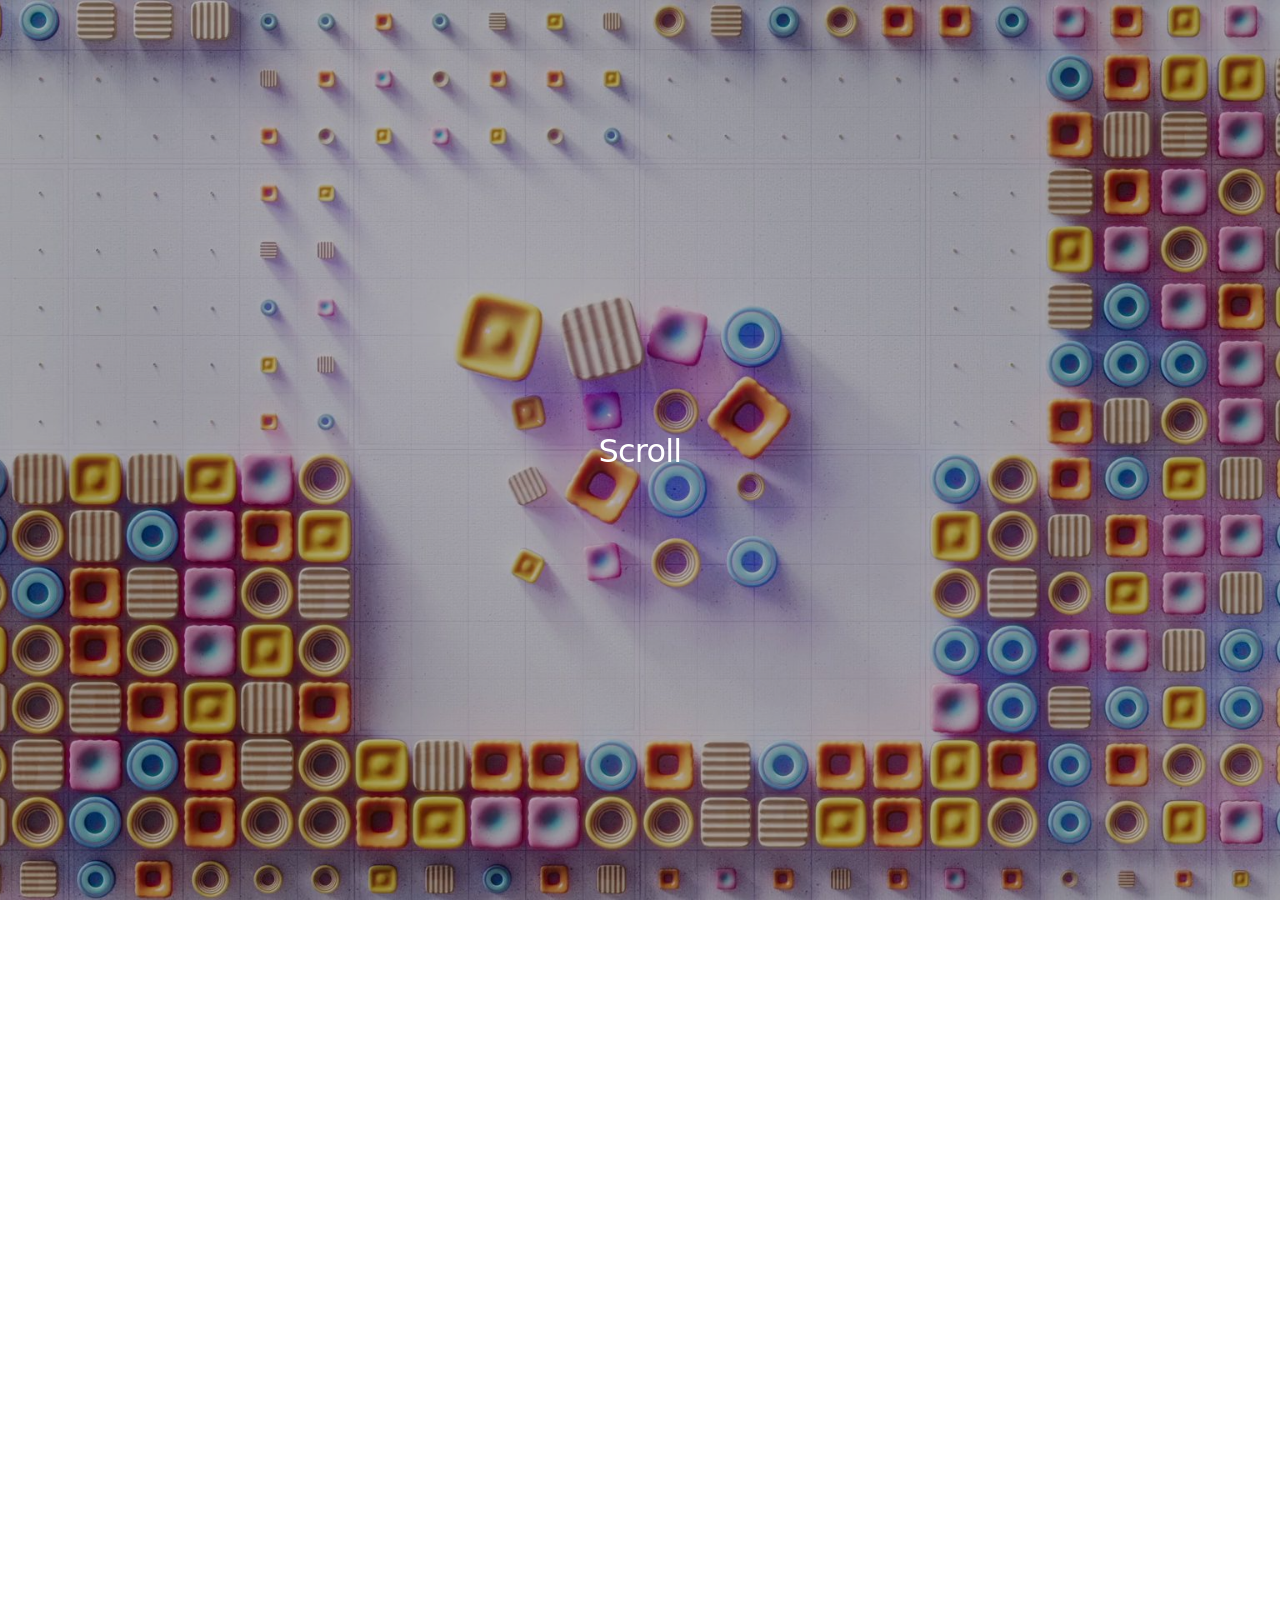
<file: index.html>
<!DOCTYPE html>
<html lang="en">
  <head>
    <meta charset="UTF-8" />
    <meta name="viewport" content="width=device-width, initial-scale=1.0" />
    <title>Junb's Profile Page</title>
    <link rel="stylesheet" href="index.css" />
  </head>
  <body>
    <div id="loading-screen">
      <div class="spinner"></div>
    </div>
    <main id="main-content" style="display: none">
      <section class="scroll_wrapper">
        <div class="scroll_icon">
          <a href="#"><span></span><span></span><span></span>Scroll</a>
        </div>
      </section>
      <section class="intro scroll-section" id="scroll-section">
        <h1>junb's 프로필페이지</h1>
        <div class="sticky-elem sticky-elem-canvas">
          <canvas id="video-canvas" width="1920" height="1080"></canvas>
        </div>
        <div class="sticky-elem main-message a">
          <p>
            안녕하세요.<br />
            FRONTEND 개발자 <br />우준범입니다.
          </p>
        </div>
        <div class="sticky-elem main-message b">
          <p>성실하고 <br />책임감 있는 인재</p>
        </div>
        <div class="sticky-elem main-message c">
          <p>편안하고 재미있는<br />맞춤형 동료</p>
        </div>
        <div class="sticky-elem main-message d">
          <p>우리 한번<br />만나볼래요?</p>
        </div>
        <div class="sticky-elem go-main-btn">
          <a href="main.html"
            >go to main
            <span><i class="fa-solid fa-arrow-right"></i></span>
          </a>
        </div>
      </section>
      <!-- <section class="go"></section> -->
    </main>
    <script src="index.js"></script>
  </body>
</html>
</file>
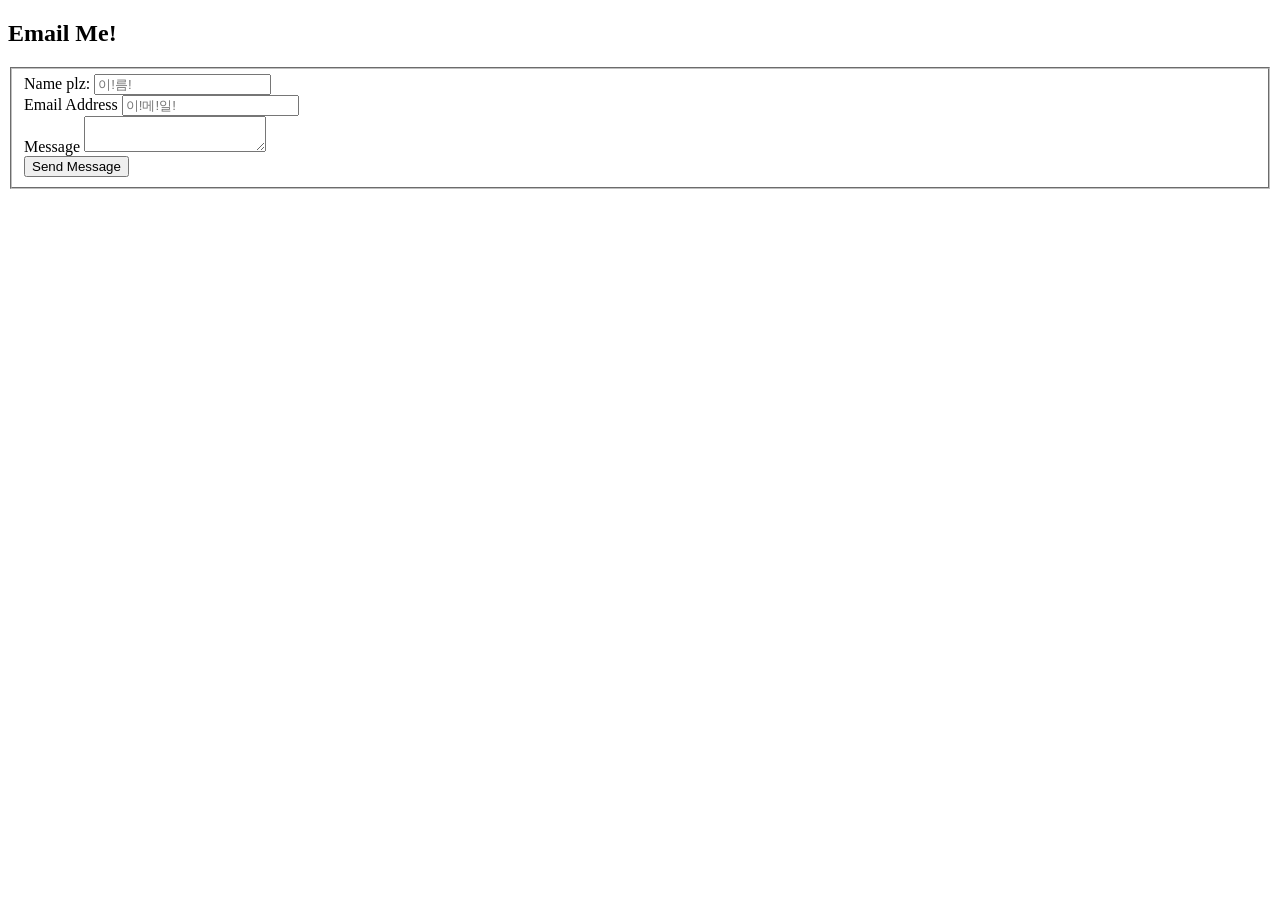
<file: test/index.html>
<!DOCTYPE html>
<html lang="en">
<head>
  <meta charset="UTF-8">
  <meta name="viewport" content="width=device-width, initial-scale=1.0">
  <title>Document</title>
</head>
<body>
  <section class="email-me">
    <h2 class="title-section">Email Me!</h2>
    <form class="gform" action="https://script.google.com/macros/s/AKfycbwFlIPwAO2yE-FKeeBCnw1MXuwEii2OHxeHNcuy9LeR65qAlA-CrNqgE0bsGs-C9bvGNQ/exec" method="POST" data-email="junb119@outlook.com">
      <fieldset>
        <div class="box-input">
          <label for="userName">Name plz:</label>
          <input type="text" id="userName" name="name" placeholder="이!름!" required>
        </div>
        <div class="box-input">
          <label for="userEmail">Email Address</label>
          <input type="email" id="userEmail" name="email" placeholder="이!메!일!" required>
        </div>
        <div class="box-input">
          <label for="userMessage">Message</label>
          <textarea name="message" id="userMessage" required></textarea>
        </div>
        <div class="box-input">
          <button type="submit" class="btn-send">Send Message</button>
        </div>
      </fieldset>
    </form>
    </div>
  </section>
  
</body>
</html>
</file>
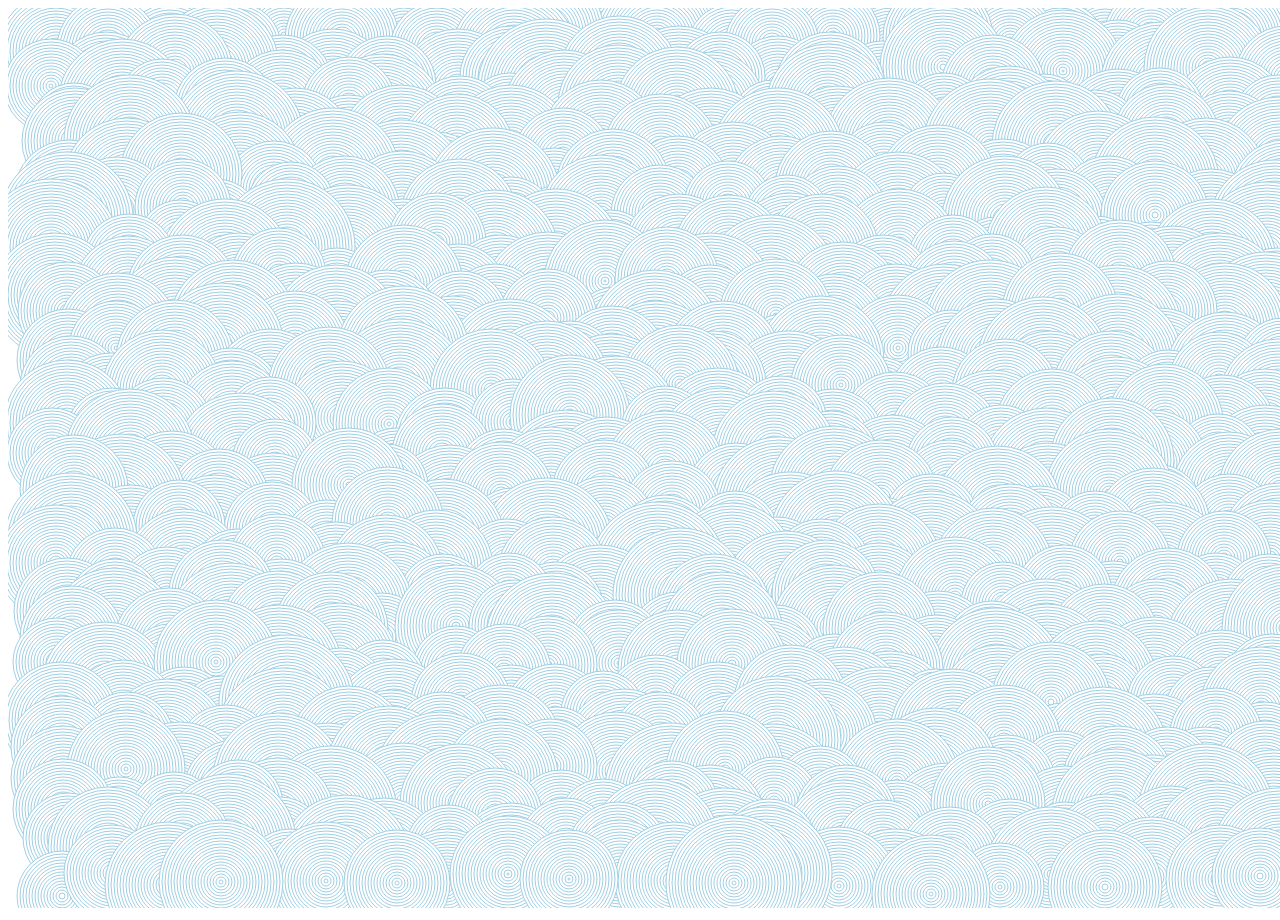
<file: newtest.html>
<!DOCTYPE html>
<html lang="en">
  <head>
    <meta charset="UTF-8" />
    <meta name="viewport" content="width=device-width, initial-scale=1.0" />
    <title>Document</title>
  </head>
  <body>
    <canvas id="about_bg"></canvas>
    <script>
      var wallPattern = {
        // Settings
        spacingX: 55,
        spacingY: 35,
        offsetVariance: 13,
        baseRadius: 55,

        // Other Globals
        points: [],
        canvas: null,
        context: null,

        init: function () {
          this.canvas = document.getElementById("about_bg");
          this.context = this.canvas.getContext("2d");
          this.canvas.width = window.innerWidth;
          this.canvas.height = window.innerHeight;
          this.preparePoints();
          this.createPattern();
        },

        preparePoints: function () {
          var width, height, i, j, k, offsetX, offsetY;
          var maxVariance = this.offsetVariance * 2;

          // Vertical spacing
          for (i = this.spacingY; i < this.canvas.height; i += this.spacingY) {
            var pointSet = [];

            // Horizontal spacing
            for (j = this.spacingX; j < this.canvas.width; j += this.spacingX) {
              offsetX = Math.round(
                Math.random() * maxVariance - this.offsetVariance
              );
              offsetY = Math.round(
                Math.random() * maxVariance - this.offsetVariance
              );
              var offsetR = Math.round(
                Math.random() * maxVariance - this.offsetVariance
              );

              pointSet.push({
                x: j + offsetX,
                y: i + offsetY,
                radius: this.baseRadius + offsetR,
              });
            }

            this.points.push(this.shuffleArray(pointSet));
          }
        },

        createPattern: function () {
          var i, j, k, currentPoints, currentPoint;

          for (i = 0; i < this.points.length; i++) {
            currentPoints = this.points[i];

            for (j = 0; j < currentPoints.length; j++) {
              currentPoint = currentPoints[j];
              for (k = currentPoint.radius; k > 0; k -= 3) {
                this.context.beginPath();
                this.context.arc(
                  currentPoint.x,
                  currentPoint.y,
                  k,
                  0,
                  Math.PI * 2,
                  true
                );
                this.context.closePath();
                this.context.fillStyle = "#ffffff";
                this.context.strokeStyle = "#9FCFE3";
                this.context.fill();
                this.context.stroke();
              }
            }
          }
        },

        // Shuffle algorithm from: http://stackoverflow.com/questions/962802/is-it-correct-to-use-javascript-array-sort-method-for-shuffling
        shuffleArray: function (array) {
          var tmp,
            current,
            top = array.length;

          if (top)
            while (--top) {
              current = Math.floor(Math.random() * (top + 1));
              tmp = array[current];
              array[current] = array[top];
              array[top] = tmp;
            }

          return array;
        },
      };

      wallPattern.init();
    </script>
  </body>
</html>
</file>
<file: index.css>
@charset 'utf-8';
@import url("reset.css");
@import url("https://cdn.jsdelivr.net/npm/bootstrap@5.3.3/dist/css/bootstrap.min.css");
@import url("https://fonts.googleapis.com/css2?family=Noto+Sans+KR:wght@400..600&display=swap");
@import url("https://cdnjs.cloudflare.com/ajax/libs/font-awesome/6.5.1/css/all.min.css");

:root {
  --responsiveFullWidth: calc(100vw - 11px);
  --font-size-base: 16px;
  --C-white: white;
  --C-blue: skyblue;
  --C-orange: orange;
  --C-beige: rgb(255, 252, 236);
  --C-bgBlack: rgb(27, 27, 30);
  --C-bgBlack2: #1b1b1e;
}
body {
  font-size: var(--font-size-base);
  background: #000;
}
/* 로딩 화면을 전체 화면으로 설정 */
#loading-screen {
  position: fixed;
  top: 0;
  left: 0;
  width: 100vw;
  height: 100vh;
  background-color: rgba(255, 255, 255, 0.8);
  display: flex;
  justify-content: center;
  align-items: center;
  z-index: 9999;
}

/* 로딩 스피너 스타일 */
.spinner {
  width: 50px;
  height: 50px;
  border: 5px solid rgba(0, 0, 0, 0.1);
  border-top: 5px solid #000;
  border-radius: 50%;
  animation: spin 1s linear infinite;
}

/* 스피너 애니메이션 */
@keyframes spin {
  0% {
    transform: rotate(0deg);
  }
  100% {
    transform: rotate(360deg);
  }
}

/* 실제 컨텐츠가 보여질 때 */
#main-content {
  display: block;
}
/* Layout */

h1 {
  position: absolute;
  top: -100%;
  left: -100%;
  opacity: 0;
  visibility: hidden;
  display: none;
}

/* Layout */

.sticky-elem p {
  color: white;
  text-shadow: 1px 1px 1px rgba(0, 0, 0, 0.25);
}

/* scroll */

html {
  font-family: "Noto Sans KR", sans-serif;
  /* font-size: 14px; */
}
body {
  overflow-x: hidden;
  color: rgb(29, 29, 31);
  letter-spacing: -0.05em;
  background: white;
}
p {
  line-height: 1.6;
}
a {
  /* color: rgb(29, 29, 31); */
  text-decoration: none;
}

body.before-load {
  overflow: hidden;
}
.container {
  /* iPhone 가로 스크롤 방지 */
  overflow-x: hidden;
}
.scroll-section {
  position: relative;
  padding-top: 50vh;
  color: #000;
}
#scroll-section h1 {
  position: relative;
  top: -10vh;
  z-index: 5;
  font-size: 4rem;
  text-align: center;
  color: #000;
}
.main-message {
  display: flex;
  align-items: center;
  justify-content: center;
  top: 35vh;
  margin: 5px 0;
  height: 3em;
  font-size: 2.5rem;
  opacity: 0;
}
.main-message p {
  font-weight: bold;
  text-align: center;
  line-height: 1.2;
}
.main-message small {
  display: block;
  margin-bottom: 0.5em;
  font-size: 1.2rem;
}

.description {
  max-width: 1000px;
  margin: 0 auto;
  padding: 0 1rem;
  font-size: 1.2rem;
  color: #888;
}
.description strong {
  float: left;
  margin-right: 0.2em;
  font-size: 3rem;
  color: rgb(29, 29, 31);
}
.sticky-elem.desc-message {
  width: 45%;
  font-weight: bold;
  opacity: 0;
}
.pin {
  width: 1px;
  height: 100px;
  background: rgb(29, 29, 31);
}

.mid-message {
  max-width: 1000px;
  margin: 0 auto;
  padding: 0 1rem;
  font-size: 2rem;
  color: #888;
}
.mid-message strong {
  color: rgb(29, 29, 31);
}
.canvas-caption {
  max-width: 1000px;
  margin: -24rem auto 0;
  padding: 0 1rem;
  font-size: 1.2rem;
  color: #888;
}
.footer {
  display: flex;
  align-items: center;
  justify-content: center;
  height: 7rem;
  color: white;
  background: darkorange;
}
.sticky-elem {
  display: none;
  position: fixed;
  left: 0;
  width: 100%;
}
#scroll-section .sticky-elem {
  display: block;
  will-change: transform, opacity;
}

.sticky-elem-canvas {
  top: 0;
  /* width: 100%; */
  height: 100%;
}
.sticky-elem-canvas canvas {
  /* position: absolute;
  top: 50%;
  left: 50%; */
  width: 100%;
  height: 100%;
  object-fit: cover;
  background: rgba(0, 0, 0, 2);
}

/* .image-blend-canvas.sticky {
  position: fixed;
  top: 0;
  z-index: 10;
}
.loading {
  display: flex;
  align-items: center;
  justify-content: center;
  position: fixed;
  top: 0;
  right: 0;
  bottom: 0;
  left: 0;
  z-index: 100;
  background: white;
  opacity: 0;
  transition: 0.5s;
}
.before-load .container {
  display: none;
}
.before-load .loading {
  opacity: 1;
}
@keyframes loading-spin {
  100% {
    transform: rotate(360deg);
  }
}
@keyframes loading-circle-ani {
  0% {
    stroke-dashoffset: 157;
  }
  75% {
    stroke-dashoffset: -147;
  }
  100% {
    stroke-dashoffset: -157;
  }
}
.loading-circle {
  width: 54px;
  height: 54px;
  animation: loading-spin 3s infinite;
} */
.loading-circle circle {
  stroke: black;
  stroke-width: 4;
  /* getTotalLength()로 stroke의 길이를 얻어올 수 있음 */
  stroke-dasharray: 157, 157;
  stroke-dashoffset: 0;
  fill: transparent;
  animation: loading-circle-ani 1s infinite;
  /* transition: 1s; */
}
/* .loading-circle:hover circle {
	stroke-dashoffset: -157;
} */
/* 
.normal-content {
  margin-bottom: 10rem;
} */

/*  scroll */
/* 
.go {
  position: relative;
  height: 50vh;
}
.go > button {
  position: sticky;
  top: 50%;
  left: 50%;
  transform: translate(-50%, -50%);
} */

/* scroll-icon */
.scroll_wrapper {
  position: relative;
  height: 100vh;
}
.scroll_icon {
  position: absolute;
  top: 50%;
  left: 50%;
  transform: translate(-50%, calc(-50% - 64px));
  z-index: 100;
}
.scroll_icon a {
  padding-top: 130px;
  display: inline-block;
  color: white;
  font-size: 32px;
}
.scroll_icon a span {
  position: absolute;
  top: 0;
  left: 50%;
  width: 50px;
  height: 50px;
  margin-left: -25px;
  border-left: 5px solid #fff;
  border-bottom: 5px solid #fff;
  -webkit-transform: rotate(-45deg);
  transform: rotate(-45deg);
  -webkit-animation: sdb 2s infinite;
  animation: sdb 2s infinite;
  opacity: 0;
  box-sizing: border-box;
}
.scroll_icon a span:nth-of-type(1) {
  -webkit-animation-delay: 0s;
  animation-delay: 0s;
}
.scroll_icon a span:nth-of-type(2) {
  top: 32px;
  -webkit-animation-delay: 0.15s;
  animation-delay: 0.15s;
}
.scroll_icon a span:nth-of-type(3) {
  top: 64px;
  -webkit-animation-delay: 0.3s;
  animation-delay: 0.3s;
}
@-webkit-keyframes sdb {
  0% {
    opacity: 0;
  }
  50% {
    opacity: 1;
  }
  100% {
    opacity: 0;
  }
}
@keyframes sdb {
  0% {
    opacity: 0;
  }
  50% {
    opacity: 1;
  }
  100% {
    opacity: 0;
  }
}

/* ---scroll-icon */

.go-main-btn {
  /* left: 50%; */
  top: 50%;
  /* transform: translateX(-50%); */
  /* background: #000; */
  text-align: center;
  transform: translateY(-50%);
  opacity: 0;
  visibility: hidden;
}
.go-main-btn a {
  text-transform: capitalize;
  font-size: 2rem;
  background: #0088cc;
  padding: 1rem;
  border-radius: 1000rem;
  display: inline-flex;
  align-items: center;
  color: white;
}
.go-main-btn a:hover {
  background: #00a1f2;
}
.go-main-btn a span {
  display: inline-flex;
  background: #0077b3;
  /* color: black; */
  width: 5rem;
  height: 5rem;
  border-radius: 50%;
  /* white-space: nowrap; */
  justify-content: center;
  align-items: center;
  margin-left: 1rem;
}
.go-main-btn a:hover span {
  background: #0077b3;
}
.go-main-btn a span i {
  display: inline-flex;

  /* line-height: 0; */
}
.go-main-btn a span i::before {
  content: "\f061";
  font-size: 2rem;
}
@media (min-width: 1024px) {
  #scroll-section h1 {
    font-size: 9vw;
  }
  .main-message {
    font-size: 4vw;
  }
  .description {
    padding: 0;
    font-size: 2rem;
  }
  .description strong {
    font-size: 6rem;
  }

  .main-message small {
    font-size: 1.5vw;
  }
  .sticky-elem.desc-message {
    width: 20%;
  }

  .mid-message {
    width: 1000px;
    padding: 0;
    font-size: 4vw;
  }
  .canvas-caption {
    margin-top: -8rem;
    padding: 0;
    font-size: 2rem;
  }

  .go-main-btn a {
    font-size: 4rem;
    padding: 2.5rem;
    border-radius: 8rem;
  }
  .go-main-btn a span {
    margin-left: 2rem;
    width: 6rem;
    height: 6rem;
  }
  .go-main-btn a span i::before {
    font-size: 3rem;
  }
}
</file>
